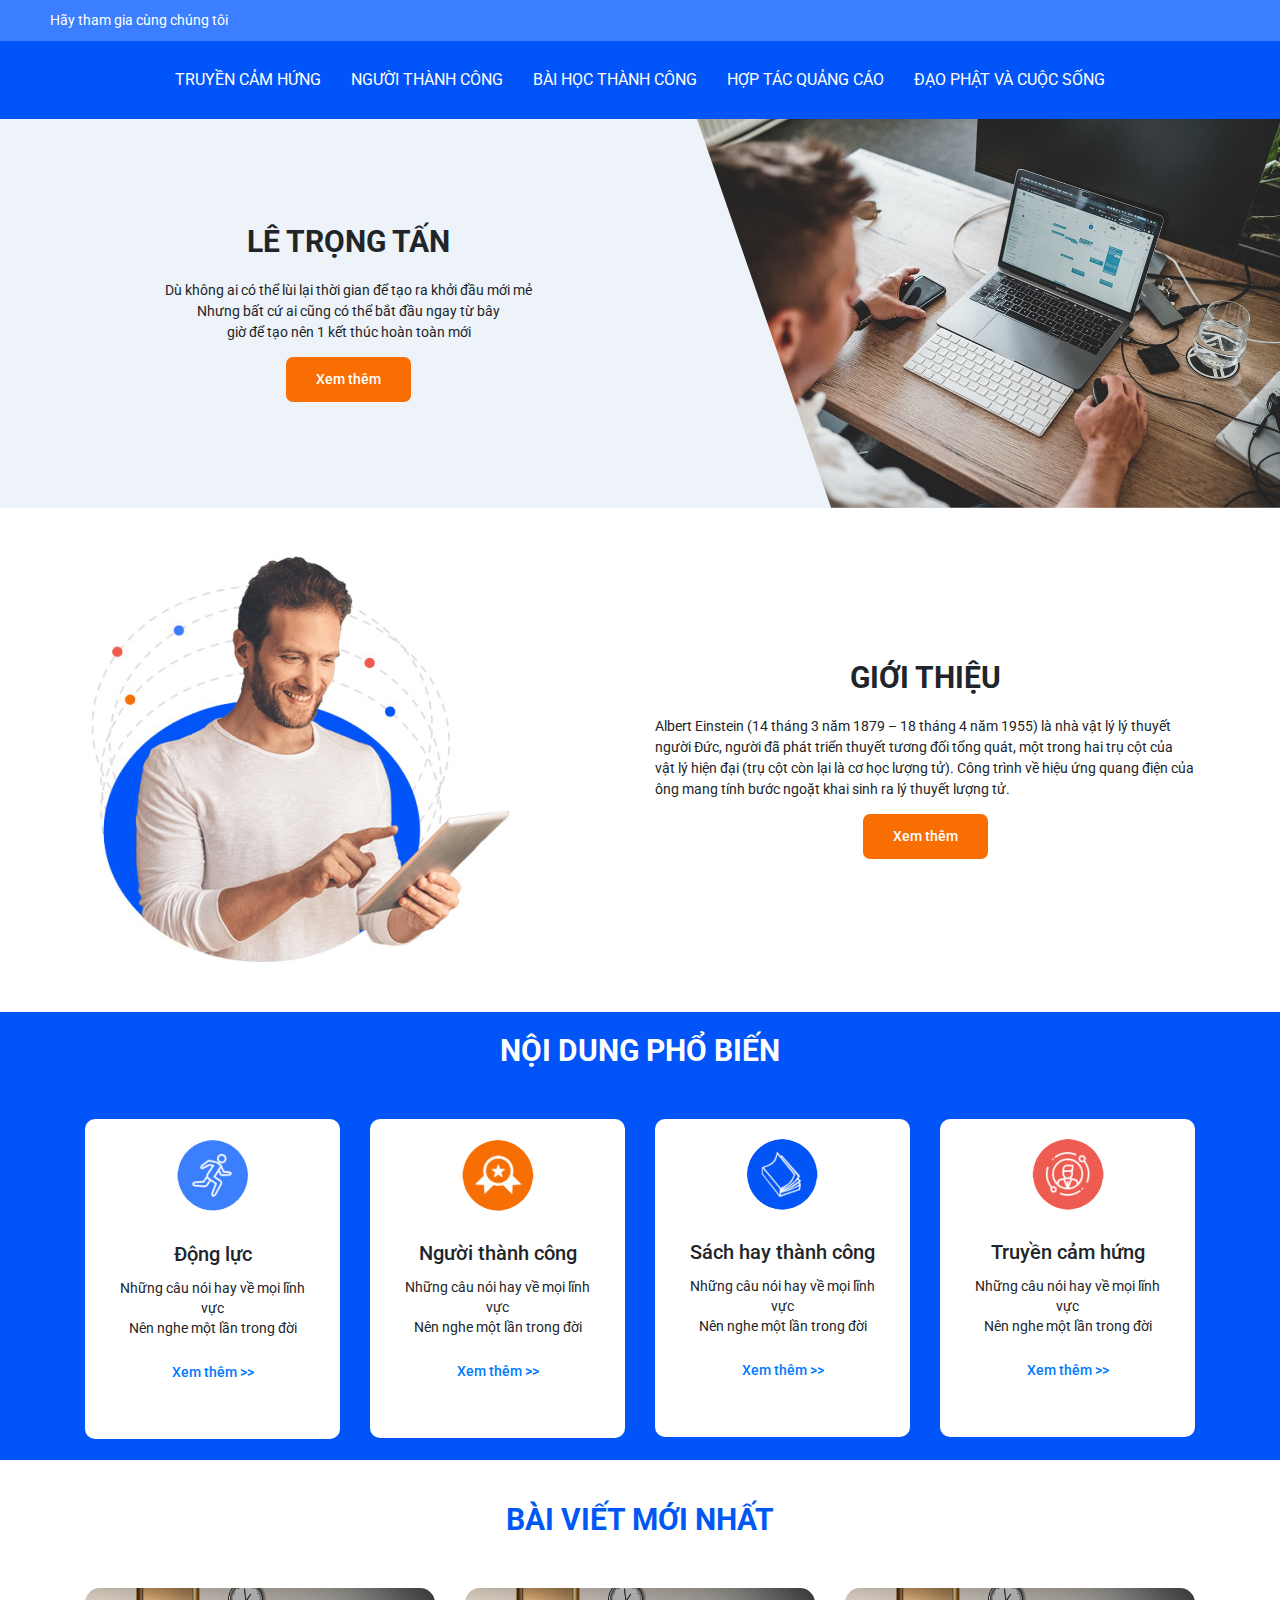
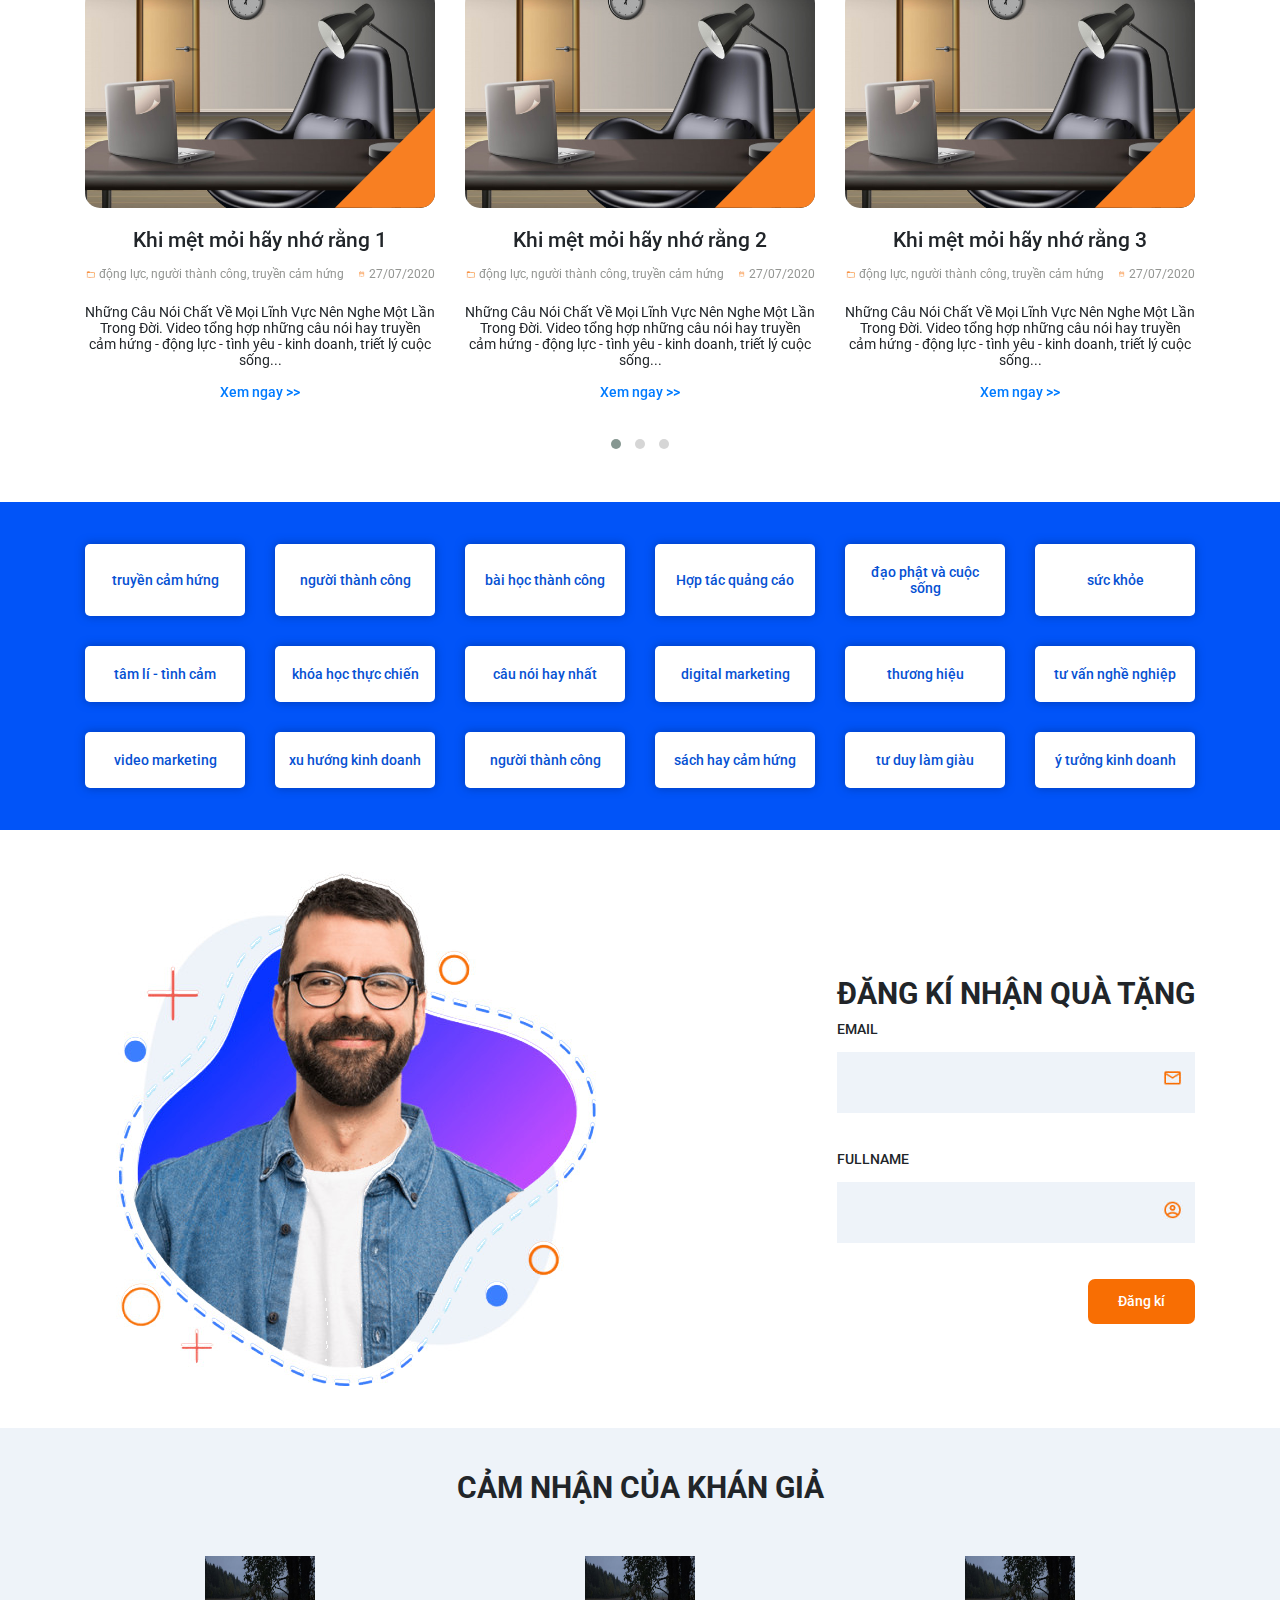
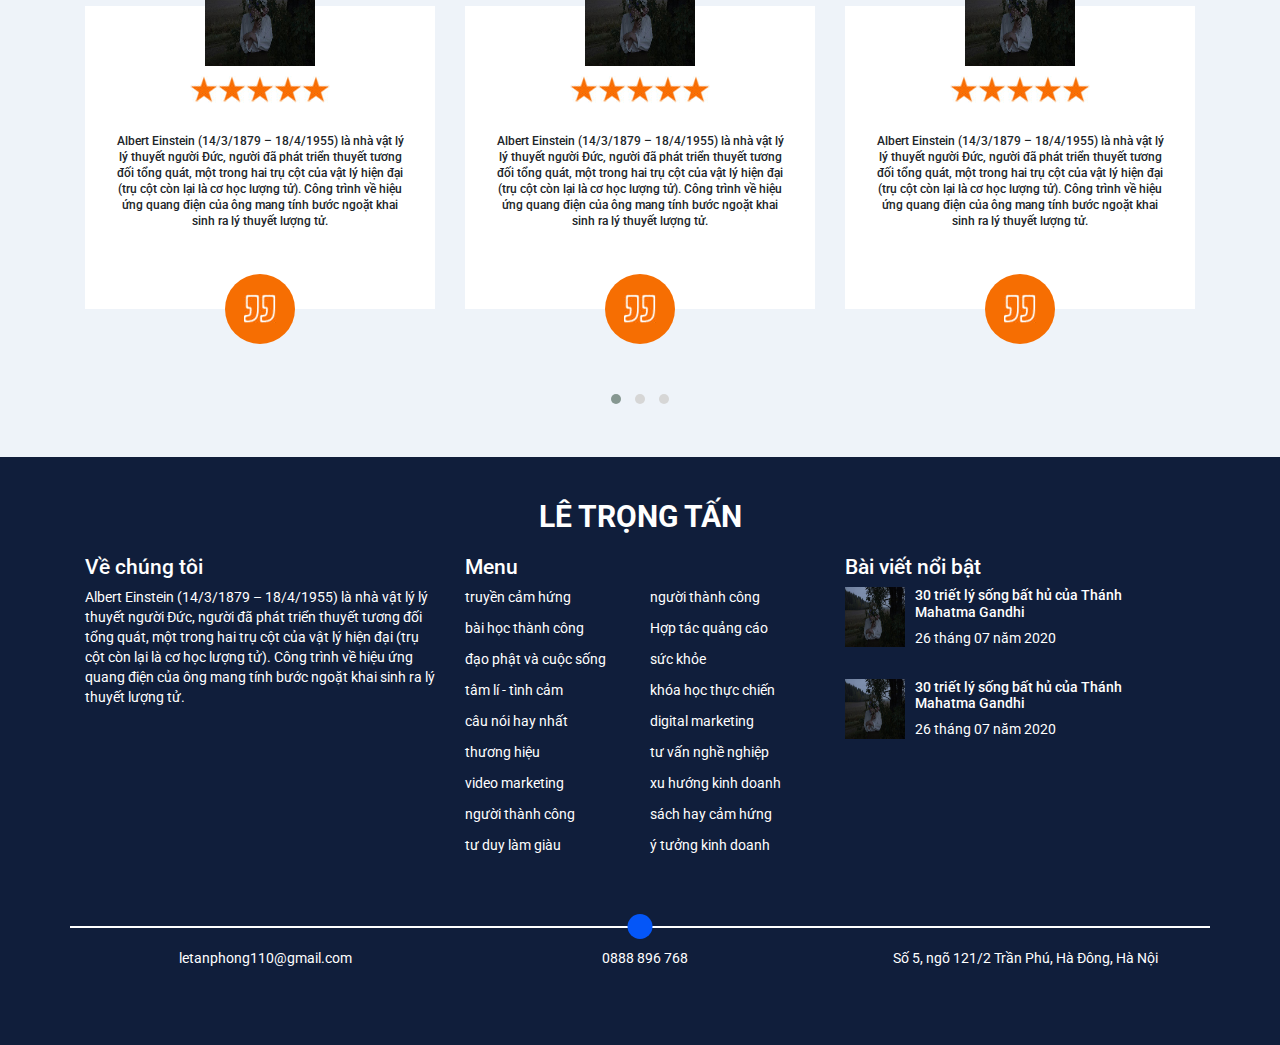
<file: index.html>
<!DOCTYPE html>
<html lang="en">
<head>
    <meta charset="UTF-8">
    <meta name="viewport" content="width=device-width, initial-scale=1.0">
    <title>Document</title>
    <link rel="stylesheet" href="https://maxcdn.bootstrapcdn.com/bootstrap/4.0.0/css/bootstrap.min.css" integrity="sha384-Gn5384xqQ1aoWXA+058RXPxPg6fy4IWvTNh0E263XmFcJlSAwiGgFAW/dAiS6JXm" crossorigin="anonymous">
    <link rel="stylesheet" href="https://cdnjs.cloudflare.com/ajax/libs/OwlCarousel2/2.3.4/assets/owl.carousel.css" integrity="sha512-UTNP5BXLIptsaj5WdKFrkFov94lDx+eBvbKyoe1YAfjeRPC+gT5kyZ10kOHCfNZqEui1sxmqvodNUx3KbuYI/A==" crossorigin="anonymous" />    <link rel="stylesheet" href="https://cdnjs.cloudflare.com/ajax/libs/OwlCarousel2/2.3.4/assets/owl.theme.default.css" integrity="sha512-OTcub78R3msOCtY3Tc6FzeDJ8N9qvQn1Ph49ou13xgA9VsH9+LRxoFU6EqLhW4+PKRfU+/HReXmSZXHEkpYoOA==" crossorigin="anonymous" />
    <link rel="stylesheet" href="./assets/style.css">
    <link rel="stylesheet" href="https://cdnjs.cloudflare.com/ajax/libs/font-awesome/5.15.1/css/all.min.css" integrity="sha512-+4zCK9k+qNFUR5X+cKL9EIR+ZOhtIloNl9GIKS57V1MyNsYpYcUrUeQc9vNfzsWfV28IaLL3i96P9sdNyeRssA==" crossorigin="anonymous" />
    <link href="https://fonts.googleapis.com/css2?family=Roboto:ital,wght@0,100;0,300;0,400;0,500;1,100;1,300;1,400;1,500&display=swap" rel="stylesheet"></head>
<body>
    <div class="header">
        <div class="head-join">
            <span class="float-left">Hãy tham gia cùng chúng tôi</span>
            <div class="icons float-right">
                <i class="fab fa-facebook"></i>
                <i class="fab fa-youtube"></i>
                <i class="fab fa-instagram"></i>
            </div>
        </div>
        
    </div>
    <nav class="navbar navbar-expand-sm bg-blue">
        <button type="button" class="navbar-toggler">
            <span></span>
            <span></span>
            <span></span>
        </button>
        <div class="side-bar">
            <button type="button" class="float-right side-bar-close">
                <i class="fas fa-times"></i>
            </button>
            <ul>
                <li>
                    <a href="#"> Truyền cảm hứng </a>
                </li>
                <li>
                    <a href="#"> Người thành công </a>
                </li>
                <li>
                    <a href="#"> Bài học thành công </a>
                </li>
                <li>
                    <a href="#"> Hợp tác quảng cáo </a>
                </li>
                <li>
                    <a href="#"> Đạo phật và cuộc sống </a>
                </li>
                
            </ul>
        </div>
    </nav>
    <div class="letrongtan">
        <div class="row m-0">
            <div class="col-sm d-flex justify-content-center flex-column align-items-center m-5">
                <h3 class="title"> Lê Trọng Tấn</h3>
                <p class="text-center">
                    Dù không ai có thể lùi lại thời gian để tạo ra khởi đầu mới mẻ <br>
                    Nhưng bất cứ ai cũng có thể bắt đầu ngay từ bây<br>
                    giờ để tạo nên 1 kết thúc hoàn toàn mới
                </p>
                <a href="#" class="btn-show-more">
                    Xem thêm
                </a>
            </div>
            <div class="col-sm p-0">
                <img src="./assets/letrongtan.jpg" class="img-fluid" alt="Lê Trọng Tấn">
            </div>
        </div>
    </div>
    <div class="container">
        <div class="row py-5">
            <div class="col-sm">
                <img src="./assets/personal.png" class="img-fluid" alt="Personal">
            </div>
            <div class="col-sm d-flex justify-content-center flex-column align-items-center">
                <h3 class="title"> Giới thiệu</h3>
                <p>
                    Albert Einstein (14 tháng 3 năm 1879 – 18 tháng 4 năm 1955) là nhà vật lý lý thuyết người Đức,
                    người đã phát triển thuyết tương đối tổng quát,
                    một trong hai trụ cột của vật lý hiện đại (trụ cột còn lại là cơ học lượng tử).
                    Công trình về hiệu ứng quang điện của ông mang tính bước ngoặt khai sinh ra lý thuyết lượng tử.
                </p>
                <a href="#" class="btn-show-more">Xem thêm</a>
            </div>
        </div>
    </div>
    <div class="bg-hot-contents">
        <div class="container">
            <h3 class="title pt-4">Nội dung phổ biến</h3>
            <div class="row">
                <div class="col-xl-3 col-md-6">
                    <div class="item mb-4">
                        <img src="./assets/run.png" alt="">
                        <h4>Động lực</h4>
    
                        <p>
                            Những câu nói hay về mọi lĩnh vực<br>
                            Nên nghe một lần trong đời
                        </p>
                        <a href="">
                            Xem thêm >>  
                        </a>
                    </div>
                </div>
                <div class="col-xl-3 col-md-6">
                    <div class="item mb-4">
                        <img src="./assets/rate.png" alt="">
                        <h4>Người thành công</h4>
                        <p>
                            Những câu nói hay về mọi lĩnh vực<br>
                            Nên nghe một lần trong đời
                        </p>
                        <a href="">
                            Xem thêm >>  
                        </a>
                    </div>
                </div>
                <div class="col-xl-3 col-md-6">
                    <div class="item mb-4">
                        <img src="./assets/book.png" alt="">
                        <h4>Sách hay thành công</h4>
    
                        <p>
                            Những câu nói hay về mọi lĩnh vực<br>
                            Nên nghe một lần trong đời
                        </p>
                        <a href="">
                            Xem thêm >>  
                        </a>
                    </div>
                </div>
                <div class="col-xl-3 col-md-6">
                    <div class="item mb-4">
                        <img src="./assets/cc.png" alt="">
                        <h4>Truyền cảm hứng</h4>
    
                        <p>
                            Những câu nói hay về mọi lĩnh vực<br>
                            Nên nghe một lần trong đời
                        </p>
                        <a href="">
                            Xem thêm >>  
                        </a>
                    </div>
                </div>
            </div>
        </div>
    </div>
    <div class="new-posts">
        <div class="container py-5">
            <h3 class="title">
                Bài viết mới nhất
            </h3>
            <div class="owl-carousel owl-theme">
                <div class="item mb-4">
                    <div class="thumb">
                        <img src="./assets/newpost.jpg" alt="New post">
                        <div></div>
                    </div>
                    <h4>
                        Khi mệt mỏi hãy nhớ rằng 1
                    </h4>
                    <div class="d-flex tags-time">
                        <div class="tags">
                            <img src="./assets/icon-folder.png" alt="">
                            <span>
                                động lực, người thành công, truyền cảm hứng
                            </span>

                        </div>
                        <div class="time">
                            <img src="./assets/icon-time.png" alt="">
                            <span>
                                27/07/2020
                            </span>

                        </div>
                    </div>
                    <p>
                        Những Câu Nói Chất Về Mọi Lĩnh Vực Nên Nghe Một Lần Trong Đời. Video tổng hợp những câu nói hay truyền cảm hứng - động lực - tình yêu - kinh doanh, triết lý cuộc sống...
                    </p>
                    <a href="#"> Xem ngay >> </a>
                </div><div class="item mb-4">
                    <div class="thumb">
                        <img src="./assets/newpost.jpg" alt="New post">
                        <div></div>
                    </div>
                    <h4>
                        Khi mệt mỏi hãy nhớ rằng 2
                    </h4>
                    <div class="d-flex tags-time">
                        <div class="tags">
                            <img src="./assets/icon-folder.png" alt="">
                            <span>
                                động lực, người thành công, truyền cảm hứng
                            </span>

                        </div>
                        <div class="time">
                            <img src="./assets/icon-time.png" alt="">
                            <span>
                                27/07/2020
                            </span>

                        </div>
                    </div>
                    <p>
                        Những Câu Nói Chất Về Mọi Lĩnh Vực Nên Nghe Một Lần Trong Đời. Video tổng hợp những câu nói hay truyền cảm hứng - động lực - tình yêu - kinh doanh, triết lý cuộc sống...
                    </p>
                    <a href="#"> Xem ngay >> </a>
                </div><div class="item mb-4">
                    <div class="thumb">
                        <img src="./assets/newpost.jpg" alt="New post">
                        <div></div>
                    </div>
                    <h4>
                        Khi mệt mỏi hãy nhớ rằng 3
                    </h4>
                    <div class="d-flex tags-time">
                        <div class="tags">
                            <img src="./assets/icon-folder.png" alt="">
                            <span>
                                động lực, người thành công, truyền cảm hứng
                            </span>

                        </div>
                        <div class="time">
                            <img src="./assets/icon-time.png" alt="">
                            <span>
                                27/07/2020
                            </span>

                        </div>
                    </div>
                    <p>
                        Những Câu Nói Chất Về Mọi Lĩnh Vực Nên Nghe Một Lần Trong Đời. Video tổng hợp những câu nói hay truyền cảm hứng - động lực - tình yêu - kinh doanh, triết lý cuộc sống...
                    </p>
                    <a href="#"> Xem ngay >> </a>
                </div>
                <div class="item mb-4">
                    <div class="thumb">
                        <img src="./assets/newpost.jpg" alt="New post">
                        <div></div>
                    </div>
                    <h4>
                        Khi mệt mỏi hãy nhớ rằng 4
                    </h4>
                    <div class="d-flex tags-time">
                        <div class="tags">
                            <img src="./assets/icon-folder.png" alt="">
                            <span>
                                động lực, người thành công, truyền cảm hứng
                            </span>

                        </div>
                        <div class="time">
                            <img src="./assets/icon-time.png" alt="">
                            <span>
                                27/07/2020
                            </span>

                        </div>
                    </div>
                    <p>
                        Những Câu Nói Chất Về Mọi Lĩnh Vực Nên Nghe Một Lần Trong Đời. Video tổng hợp những câu nói hay truyền cảm hứng - động lực - tình yêu - kinh doanh, triết lý cuộc sống...
                    </p>
                    <a href="#"> Xem ngay >> </a>
                </div>
                <div class="item mb-4">
                    <div class="thumb">
                        <img src="./assets/newpost.jpg" alt="New post">
                        <div></div>
                    </div>
                    <h4>
                        Khi mệt mỏi hãy nhớ rằng 5
                    </h4>
                    <div class="d-flex tags-time">
                        <div class="tags">
                            <img src="./assets/icon-folder.png" alt="">
                            <span>
                                động lực, người thành công, truyền cảm hứng
                            </span>

                        </div>
                        <div class="time">
                            <img src="./assets/icon-time.png" alt="">
                            <span>
                                27/07/2020
                            </span>

                        </div>
                    </div>
                    <p>
                        Những Câu Nói Chất Về Mọi Lĩnh Vực Nên Nghe Một Lần Trong Đời. Video tổng hợp những câu nói hay truyền cảm hứng - động lực - tình yêu - kinh doanh, triết lý cuộc sống...
                    </p>
                    <a href="#"> Xem ngay >> </a>
                </div>
                <div class="item mb-4">
                    <div class="thumb">
                        <img src="./assets/newpost.jpg" alt="New post">
                        <div></div>
                    </div>
                    <h4>
                        Khi mệt mỏi hãy nhớ rằng 6
                    </h4>
                    <div class="d-flex tags-time">
                        <div class="tags">
                            <img src="./assets/icon-folder.png" alt="">
                            <span>
                                động lực, người thành công, truyền cảm hứng
                            </span>

                        </div>
                        <div class="time">
                            <img src="./assets/icon-time.png" alt="">
                            <span>
                                27/07/2020
                            </span>

                        </div>
                    </div>
                    <p>
                        Những Câu Nói Chất Về Mọi Lĩnh Vực Nên Nghe Một Lần Trong Đời. Video tổng hợp những câu nói hay truyền cảm hứng - động lực - tình yêu - kinh doanh, triết lý cuộc sống...
                    </p>
                    <a href="#"> Xem ngay >> </a>
                </div>
                <div class="item mb-4">
                    <div class="thumb">
                        <img src="./assets/newpost.jpg" alt="New post">
                        <div></div>
                    </div>
                    <h4>
                        Khi mệt mỏi hãy nhớ rằng 7
                    </h4>
                    <div class="d-flex tags-time">
                        <div class="tags">
                            <img src="./assets/icon-folder.png" alt="">
                            <span>
                                động lực, người thành công, truyền cảm hứng
                            </span>

                        </div>
                        <div class="time">
                            <img src="./assets/icon-time.png" alt="">
                            <span>
                                27/07/2020
                            </span>

                        </div>
                    </div>
                    <p>
                        Những Câu Nói Chất Về Mọi Lĩnh Vực Nên Nghe Một Lần Trong Đời. Video tổng hợp những câu nói hay truyền cảm hứng - động lực - tình yêu - kinh doanh, triết lý cuộc sống...
                    </p>
                    <a href="#"> Xem ngay >> </a>
                </div>
                <div class="item mb-4">
                    <div class="thumb">
                        <img src="./assets/newpost.jpg" alt="New post">
                        <div></div>
                    </div>
                    <h4>
                        Khi mệt mỏi hãy nhớ rằng 8
                    </h4>
                    <div class="d-flex tags-time">
                        <div class="tags">
                            <img src="./assets/icon-folder.png" alt="">
                            <span>
                                động lực, người thành công, truyền cảm hứng
                            </span>

                        </div>
                        <div class="time">
                            <img src="./assets/icon-time.png" alt="">
                            <span>
                                27/07/2020
                            </span>

                        </div>
                    </div>
                    <p>
                        Những Câu Nói Chất Về Mọi Lĩnh Vực Nên Nghe Một Lần Trong Đời. Video tổng hợp những câu nói hay truyền cảm hứng - động lực - tình yêu - kinh doanh, triết lý cuộc sống...
                    </p>
                    <a href="#"> Xem ngay >> </a>
                </div>
            </div>
        </div>
    </div>
    <div class="categories">
        <div class="container py-5">
            <div class="grid">
                <span class="item">truyền cảm hứng</span>
                <span class="item">người thành công</span>
                <span class="item">bài học thành công</span>
                <span class="item">Hợp tác quảng cáo</span>
                <span class="item">đạo phật và cuộc sống</span>
                <span class="item">sức khỏe</span>


                <span class="item">tâm lí - tình cảm</span>
                <span class="item">khóa học thực chiến</span>
                <span class="item">câu nói hay nhất</span>
                <span class="item">digital marketing</span>
                <span class="item">thương hiệu</span>
                <span class="item">tư vấn nghề nghiệp</span>

                <span class="item">video marketing</span>
                <span class="item">xu hướng kinh doanh</span>
                <span class="item">người thành công</span>
                <span class="item">sách hay cảm hứng</span>
                <span class="item">tư duy làm giàu</span>
                <span class="item">ý tưởng kinh doanh</span>
            </div>
        </div>
    </div>
    <div class="register-gift">
        <div class="container">
            <div class="row py-5 align-items-center">
                <div class="col-lg-6 d-flex justify-content-center">
                    <img src="./assets/personal-register.png"  class="img-fluid" alt="">
                </div>
                <div class="col-lg-6 d-flex justify-content-lg-end justify-content-center mt-5">
                    <div class="form-register">
                        <form action="#">
                            <h3>Đăng kí nhận quà tặng</h3>
                            <div class="form-input">
                                <label for="email">Email</label>
                                <div class="input">
                                    <input type="text" id="email">
                                    <img src="./assets/message.png" alt="">
                                </div>
                            </div>
                            <div class="form-input">
                                <label for="fullname">Fullname</label>
                                <div class="input">
                                    <input type="text" id="fullname">
                                    <img src="./assets/user.png" alt="">
                                </div>
                            </div>
                            <div class="btn-register">
                                <button class="btn-show-more"> Đăng kí</button>
                            </div>
                        </form>
                    </div>
                </div>
            </div>
        </div>
    </div>
    <div class="custumer-comments">
        <div class="container py-5">
            <h3 class="title">
                CẢM NHẬN CỦA KHÁN GIẢ
            </h3>
            <div class="owl-carousel owl-theme">
                <div class="comment">
                    <img src="./assets/avatar.jpg" alt="">
                    <div class="bg">
                        <div class="rate">
                            <img src="./assets/star.png" alt="">
                            <img src="./assets/star.png" alt="">
                            <img src="./assets/star.png" alt="">
                            <img src="./assets/star.png" alt="">
                            <img src="./assets/star.png" alt="">
    
                        </div>
                        <p>
                            Albert Einstein (14/3/1879 – 18/4/1955) là nhà vật lý lý thuyết người Đức,
                        người đã phát triển thuyết tương đối tổng quát,
                        một trong hai trụ cột của vật lý hiện đại (trụ cột còn lại là cơ học lượng tử).
                        Công trình về hiệu ứng quang điện của ông mang tính bước ngoặt khai sinh ra lý thuyết lượng tử.
                        </p>
                    </div>
                    <div class="icon-quote">
                        <img src="./assets/quote.png" alt="">
                    </div>
                </div>
                <div class="comment">
                    <img src="./assets/avatar.jpg" alt="">
                    <div class="bg">
                        <div class="rate">
                            <img src="./assets/star.png" alt="">
                            <img src="./assets/star.png" alt="">
                            <img src="./assets/star.png" alt="">
                            <img src="./assets/star.png" alt="">
                            <img src="./assets/star.png" alt="">
    
                        </div>
                        <p>
                            Albert Einstein (14/3/1879 – 18/4/1955) là nhà vật lý lý thuyết người Đức,
                        người đã phát triển thuyết tương đối tổng quát,
                        một trong hai trụ cột của vật lý hiện đại (trụ cột còn lại là cơ học lượng tử).
                        Công trình về hiệu ứng quang điện của ông mang tính bước ngoặt khai sinh ra lý thuyết lượng tử.
                        </p>
                    </div>
                    <div class="icon-quote">
                        <img src="./assets/quote.png" alt="">
                    </div>
                </div>
                <div class="comment">
                    <img src="./assets/avatar.jpg" alt="">
                    <div class="bg">
                        <div class="rate">
                            <img src="./assets/star.png" alt="">
                            <img src="./assets/star.png" alt="">
                            <img src="./assets/star.png" alt="">
                            <img src="./assets/star.png" alt="">
                            <img src="./assets/star.png" alt="">
    
                        </div>
                        <p>
                            Albert Einstein (14/3/1879 – 18/4/1955) là nhà vật lý lý thuyết người Đức,
                        người đã phát triển thuyết tương đối tổng quát,
                        một trong hai trụ cột của vật lý hiện đại (trụ cột còn lại là cơ học lượng tử).
                        Công trình về hiệu ứng quang điện của ông mang tính bước ngoặt khai sinh ra lý thuyết lượng tử.
                        </p>
                    </div>
                    <div class="icon-quote">
                        <img src="./assets/quote.png" alt="">
                    </div>
                </div>
                <div class="comment">
                    <img src="./assets/avatar.jpg" alt="">
                    <div class="bg">
                        <div class="rate">
                            <img src="./assets/star.png" alt="">
                            <img src="./assets/star.png" alt="">
                            <img src="./assets/star.png" alt="">
                            <img src="./assets/star.png" alt="">
                            <img src="./assets/star.png" alt="">
    
                        </div>
                        <p>
                            Albert Einstein (14/3/1879 – 18/4/1955) là nhà vật lý lý thuyết người Đức,
                        người đã phát triển thuyết tương đối tổng quát,
                        một trong hai trụ cột của vật lý hiện đại (trụ cột còn lại là cơ học lượng tử).
                        Công trình về hiệu ứng quang điện của ông mang tính bước ngoặt khai sinh ra lý thuyết lượng tử.
                        </p>
                    </div>
                    <div class="icon-quote">
                        <img src="./assets/quote.png" alt="">
                    </div>
                </div>
                <div class="comment">
                    <img src="./assets/avatar.jpg" alt="">
                    <div class="bg">
                        <div class="rate">
                            <img src="./assets/star.png" alt="">
                            <img src="./assets/star.png" alt="">
                            <img src="./assets/star.png" alt="">
                            <img src="./assets/star.png" alt="">
                            <img src="./assets/star.png" alt="">
    
                        </div>
                        <p>
                            Albert Einstein (14/3/1879 – 18/4/1955) là nhà vật lý lý thuyết người Đức,
                        người đã phát triển thuyết tương đối tổng quát,
                        một trong hai trụ cột của vật lý hiện đại (trụ cột còn lại là cơ học lượng tử).
                        Công trình về hiệu ứng quang điện của ông mang tính bước ngoặt khai sinh ra lý thuyết lượng tử.
                        </p>
                    </div>
                    <div class="icon-quote">
                        <img src="./assets/quote.png" alt="">
                    </div>
                </div>
                <div class="comment">
                    <img src="./assets/avatar.jpg" alt="">
                    <div class="bg">
                        <div class="rate">
                            <img src="./assets/star.png" alt="">
                            <img src="./assets/star.png" alt="">
                            <img src="./assets/star.png" alt="">
                            <img src="./assets/star.png" alt="">
                            <img src="./assets/star.png" alt="">
    
                        </div>
                        <p>
                            Albert Einstein (14/3/1879 – 18/4/1955) là nhà vật lý lý thuyết người Đức,
                        người đã phát triển thuyết tương đối tổng quát,
                        một trong hai trụ cột của vật lý hiện đại (trụ cột còn lại là cơ học lượng tử).
                        Công trình về hiệu ứng quang điện của ông mang tính bước ngoặt khai sinh ra lý thuyết lượng tử.
                        </p>
                    </div>
                    <div class="icon-quote">
                        <img src="./assets/quote.png" alt="">
                    </div>
                </div>
                <div class="comment">
                    <img src="./assets/avatar.jpg" alt="">
                    <div class="bg">
                        <div class="rate">
                            <img src="./assets/star.png" alt="">
                            <img src="./assets/star.png" alt="">
                            <img src="./assets/star.png" alt="">
                            <img src="./assets/star.png" alt="">
                            <img src="./assets/star.png" alt="">
    
                        </div>
                        <p>
                            Albert Einstein (14/3/1879 – 18/4/1955) là nhà vật lý lý thuyết người Đức,
                        người đã phát triển thuyết tương đối tổng quát,
                        một trong hai trụ cột của vật lý hiện đại (trụ cột còn lại là cơ học lượng tử).
                        Công trình về hiệu ứng quang điện của ông mang tính bước ngoặt khai sinh ra lý thuyết lượng tử.
                        </p>
                    </div>
                    <div class="icon-quote">
                        <img src="./assets/quote.png" alt="">
                    </div>
                </div>
            </div>
        </div>
    </div>
    <div class="footer">
        <div class="container py-5">
            <h3 class="title">Lê Trọng Tấn</h3>
            <div class="row">
                <div class="col-md-6 col-lg-4 foot-about">
                    <h4>Về chúng tôi</h4>
                    <p>
                        Albert Einstein (14/3/1879 – 18/4/1955) là nhà vật lý lý thuyết người Đức,
                        người đã phát triển thuyết tương đối tổng quát,
                        một trong hai trụ cột của vật lý hiện đại (trụ cột còn lại là cơ học lượng tử).
                        Công trình về hiệu ứng quang điện của ông mang tính bước ngoặt khai sinh ra lý thuyết lượng tử.
                        
                    </p>
                    <div class="icons">
                        <i class="fab fa-facebook"></i>
                        <i class="fab fa-youtube"></i>
                        <i class="fab fa-instagram"></i>
                    </div>
                </div>
                <div class="col-md-6 col-lg-4 foot-menu">
                    <h4>Menu</h4>
                    <div class="grid categorys">
                        <span class="sub">truyền cảm hứng</span>
                        <span class="sub">người thành công</span>
                        <span class="sub">bài học thành công</span>
                        <span class="sub">Hợp tác quảng cáo</span>
                        <span class="sub">đạo phật và cuộc sống</span>
                        <span class="sub">sức khỏe</span>
    
                        <span class="sub">tâm lí - tình cảm</span>
                        <span class="sub">khóa học thực chiến</span>
                        <span class="sub">câu nói hay nhất</span>
                        <span class="sub">digital marketing</span>
                        <span class="sub">thương hiệu</span>
                        <span class="sub">tư vấn nghề nghiệp</span>
    
                        <span class="sub">video marketing</span>
                        <span class="sub">xu hướng kinh doanh</span>
                        <span class="sub">người thành công</span>
                        <span class="sub">sách hay cảm hứng</span>
                        <span class="sub">tư duy làm giàu</span>
                        <span class="sub">ý tưởng kinh doanh</span>
                    </div>
                </div>
                <div class="col-md-6  col-lg-4 foot-hot-posts">
                    <h4>  Bài viết nổi bật  </h4>
                    <div class="items">
                        <div class="grid item">
                            <img src="./assets/avatar.jpg" alt="" style="grid-row: 1 / 3;">
                            <h5>30 triết lý sống bất hủ của Thánh Mahatma Gandhi</h5>
                            <div class="time">
                                26 tháng 07 năm 2020
                            </div>
                        </div>
                        <div class="grid item">
                            <img src="./assets/avatar.jpg" alt=""  style="grid-row: 1 / 3;">
                            <h5>30 triết lý sống bất hủ của Thánh Mahatma Gandhi</h5>
                            <div class="time">
                                26 tháng 07 năm 2020
                            </div>
                        </div>
                    </div>
                </div>
            </div>
            <div style="position: relative;">
                <div class="row contact text-center">
                    <p class="col-sm-4"><i class="far fa-envelope"></i> letanphong110@gmail.com</p>
                    <p class="col-sm-4"><i class="fas fa-phone"></i>0888 896 768</p>
                    <p class="col-sm-4"><i class="fas fa-map-marker-alt"></i>Số 5, ngõ 121/2 Trần Phú, Hà Đông, Hà Nội</p>
                </div>
                <div class="scroll-top">
                    <i class="fas fa-angle-up"></i>
                </div>
            </div>
        </div>
        
        
    </div>
    
    <script src="https://cdnjs.cloudflare.com/ajax/libs/jquery/3.5.1/jquery.min.js" integrity="sha512-bLT0Qm9VnAYZDflyKcBaQ2gg0hSYNQrJ8RilYldYQ1FxQYoCLtUjuuRuZo+fjqhx/qtq/1itJ0C2ejDxltZVFg==" crossorigin="anonymous"></script>    <script src="https://cdnjs.cloudflare.com/ajax/libs/popper.js/1.12.9/umd/popper.min.js" integrity="sha384-ApNbgh9B+Y1QKtv3Rn7W3mgPxhU9K/ScQsAP7hUibX39j7fakFPskvXusvfa0b4Q" crossorigin="anonymous"></script>
    <script src="https://maxcdn.bootstrapcdn.com/bootstrap/4.0.0/js/bootstrap.min.js" integrity="sha384-JZR6Spejh4U02d8jOt6vLEHfe/JQGiRRSQQxSfFWpi1MquVdAyjUar5+76PVCmYl" crossorigin="anonymous"></script>
    <script src="https://cdnjs.cloudflare.com/ajax/libs/OwlCarousel2/2.3.4/owl.carousel.min.js" integrity="sha512-bPs7Ae6pVvhOSiIcyUClR7/q2OAsRiovw4vAkX+zJbw3ShAeeqezq50RIIcIURq7Oa20rW2n2q+fyXBNcU9lrw==" crossorigin="anonymous"></script>
    <script src="./assets/script.js"></script>
</body>
</html>
</file>
<file: assets/style.css>
* {
    font-family: 'Roboto', sans-serif;
    box-sizing: border-box;
    font-size: 14px;
}
a:hover {
    text-decoration: none;
}
h3.title {
    font-size: 30px;
    margin-bottom: 20px;
    font-weight: bold;
    text-transform: uppercase;
    text-align: center;
}
.grid {
    display: grid;
}
.flex {
    display: flex;
}

.btn-show-more {
    border: none;
    outline: none;
    padding: 0;
    background: #f86e03;
    padding: 12px 30px;
    color: #fff;
    border-radius: 7px;
    font-weight: 500;
    transition: 0.3s linear;

}
.btn-show-more:hover {
    transform: translateY(-5px);
    box-shadow: -2px 2px 10px #ef9854;
    color: #fff;
}
.header,.header a {
    color: #fff;
}
.header .head-join {
    background: #3b7eff;
    padding: 10px 50px;
}
.header .head-join:after {
    content: "";
    display: table;
    width: 100%;
}
.header .head-join .icons * {
    margin-right: 10px;
}
.navbar.bg-blue {
    background: #0154f8;
    color: #fff
}
.navbar a:hover {
    color: #eee;
    text-decoration: none;
}
.navbar-toggler {
    outline: none !important;
}
.navbar-toggler span{
    width: 32px;
    height: 3px;
    background-color: #fff;
    display: block;
    margin: 5px;
    border-radius: 5px;
}
.navbar .side-bar {
    width: 100%;
}
.navbar ul {
    display: flex;
    justify-content: center;
    align-items: center;
    width: 100%;
    padding: 0;
    margin: 0;
    padding: 20px 0;
    font-size: 16px;
}
.navbar ul li {
    text-transform: uppercase;
    text-align: center;
    margin: 0 15px;
    list-style: none;
}

.navbar ul li a {
    color: #fff;
    font-size: 16px;
}
.side-bar button {
    display: none;
}
.letrongtan {
    background: #eef3f9;
}
.letrongtan img {
    width: 100%;
    height: 100%;
    clip-path: polygon(0 0, 100% 0, 100% 100%, 23% 100%);
}
.bg-hot-contents {
    background-color: #0154f8;

}
.bg-hot-contents h3 {
    color: #fff;
    margin-bottom: 50px;
}

.bg-hot-contents .item {
    background: #fff;
    padding: 20px 30px;
    display: flex;
    flex-flow: column;
    justify-content: center;
    align-items: center;
    border-radius: 10px;
}
.bg-hot-contents .item h4 {
    text-align: center;
    font-size: 20px;
    margin-bottom: 12px;
    text-transform: none;

}
.bg-hot-contents .item img {
    border-radius: 50%;
    margin-bottom: 30px;

}
.bg-hot-contents .item p {
    text-align: center;
    line-height: 20px;
    margin-bottom: 24px;
}
.bg-hot-contents .item a {
    margin-bottom: 36px;
    font-weight: 500;
    transition: 0.3s linear;
}
.bg-hot-contents .col-xl-3.col-md-6:nth-child(1) a:hover {
    color: #3b7ffe;
}
.bg-hot-contents .col-xl-3.col-md-6:nth-child(2) a:hover {
    color: #f97103;
}
.bg-hot-contents .col-xl-3.col-md-6:nth-child(3) a:hover {
    color: #0155f6;
}
.bg-hot-contents .col-xl-3.col-md-6:nth-child(4) a:hover {
    color: #ef5b51;
}



.new-posts h3 {
    text-align: center;
    margin-bottom: 50px;
    color: #0057f4;

}

.new-posts {
    margin: 0 auto;
    justify-content: center;
    gap: 30px;
}
.new-posts .item {
    flex-flow: column;
    justify-content: center;
    align-items: center;
}
.new-posts .item .thumb {
    border-radius: 15px;
    height: 220px;
    position: relative;
    margin-bottom: 20px;
}
.new-posts .item .thumb > img {
    width: 100%;
    height: 100%;
    border-radius: 15px;
    position: absolute;


}
.new-posts .item .thumb div {
    width: 100px;
    height: 100px;
    background: #f87f22;
    position: absolute;
    bottom: 0;
    right: 0;
    border-radius: 0 0 15px 0;
    clip-path: polygon(100% 0, 0% 100%, 100% 100%);
}
.new-posts .item h4,.new-posts .item p,.new-posts .item a {
    display: block;
    text-align: center;
}
.new-posts .item h4 {
    margin-bottom: 10px;
}
.new-posts .item .tags-time {
    margin-bottom: 20px;
    justify-content: space-between;
    color: #949693;
}
.new-posts .item .tags-time img {
    width: auto;
    display: inline;
}
.new-posts .item .tags-time span {
    font-size: 12px;
}
.new-posts .item p {
    margin-bottom: 14px;
    line-height: 16px;
}
.new-posts .item a{
    font-weight: 500;
}


.categories {
    background-color: #0154f8;
}
.categories .grid {
    grid-template-columns: repeat(6,1fr);
    grid-gap: 30px;
    justify-content: center;
}
.categories span {
    width: 100%;
    padding: 20px 12px;
    background-color: #fff;
    color: #0651d3;
    font-weight: 500;
    border-radius: 5px;
    box-shadow: 0px 0px 10px  #003cb4;
    display: flex;
    justify-content: center;
    align-items: center;
    text-align: center;
    line-height: 16px;
}
.register-gift form {
    display: inline-block;
}
.register-gift form h3 {
    font-size: 30px;
    font-weight: bold;
    text-transform: uppercase;
}
.register-gift form label {
    font-weight: 500;
    text-transform: uppercase;
    margin-bottom: 12px;
}
.register-gift form .form-input * {
    display: block;
}
.register-gift form .form-input {
    margin-bottom: 36px;
    max-width: 385px;

}
.register-gift form .form-input .input {
    background-color: #eef3f9;
    position: relative;
}
.register-gift form .form-input input {
    border: none;
    outline: none;
    background: none;
    width: 100%;
    padding: 20px;
}
.register-gift form .form-input .input img {
    position: absolute;
    right: 12px;
    top: 18px;
}
.register-gift form .btn-register {
    display: flex;
    justify-content: flex-end;
}


.custumer-comments {
    background: #eef3f9;

}
.custumer-comments h3 {
    margin-bottom: 50px;
}

.custumer-comments .comment {
    position: relative;
    margin-bottom: 20px;
    padding: 50px 0;
}
.custumer-comments .bg {
    background-color: #fff;
    padding: 30px;
}
.custumer-comments .comment > img {
    width: 110px;
    height: 110px;
    position: absolute;
    top: 0;
    left: 50%;
    transform: translateX(-50%);
    overflow: unset;
}
.custumer-comments .comment .rate {
    margin-top: 40px;
    display: flex;
    justify-content: center;
    margin-bottom: 30px;
}
.custumer-comments .comment .rate img {
    width: auto;
}
.custumer-comments .comment p {
    text-align: center;
    font-size: 12px;
    line-height: 16px;
    font-weight: 500;
    margin-bottom: 50px;
}
.custumer-comments .comment .icon-quote {
    position: absolute;
    width: 70px;
    height: 70px;
    border-radius: 50%;
    background: #f66e02;
    display: flex;
    justify-content: center;
    align-items: center;
    bottom: 15px;
    left: 50%;
    transform: translateX(-50%);  
}
.custumer-comments .comment .icon-quote img {
    width: auto;
}


.footer {
    background-color: #101e3b; 
    color: #fff;
}

.foot-about {
    margin-bottom: 20px;
}
.foot-about p {
    line-height: 20px;
    margin-bottom: 20px;
}
.foot-about .icons * {
    margin-right: 10px;
    background: #949693;
    color: #fff;
    width: 48px;
    height: 48px;
    line-height: 48px;
    text-align: center;
    font-size: 20px;
    border-radius: 5px;
    transition: 0.3s ease-in-out;
}
.foot-about .icons *:hover {
    background: rgb(1 84 248);

}
.foot-menu {
    margin-bottom: 20px;
}


.foot-menu .categorys {
    grid-template-columns: auto auto;
    gap: 10px;
}
.foot-hot-posts {
    margin-bottom: 20px;
}
.foot-hot-posts .items {
    width: 300px;
}
.foot-hot-posts .items .item {
    grid-template-columns: auto auto;
    margin-bottom: 30px;
}
.foot-hot-posts .items .item > img {
    width: 60px;
    height: 60px;
}
.foot-hot-posts .items .item h5 {
    font-size: 14px;
    font-weight: 500;
    margin-left: 10px;

}
.foot-hot-posts .items .item .time {
    margin-left: 10px;
}
.footer .contact {
    margin-top: 50px;
    border-top: 2px solid #fff;
    padding: 20px 0;
}
.footer .contact i {
    margin-right: 10px;
}
.scroll-top {
    background-color: #0456f8;
    width: 25px;
    height: 25px;
    border-radius: 50%;
    display: flex;
    justify-content: center;
    align-items: center;
    position: absolute;
    top: -12px;
    left: 50%;
    transform: translateX(-50%);
}
@media (max-width: 639.98px) {
    .header .head-join {
        padding: 10px 10px;
    }
    .letrongtan img {
        width: 100%;
        height: 100%;
        clip-path: polygon(0 0, 100% 0, 100% 100%, 0% 100%);
    }

    .navbar ul li a {
        font-size: 14px;
    }
    .categories .grid {
        grid-template-columns: repeat(2,1fr);
        grid-gap: 30px;
    }
    .side-bar {
        position: fixed;
        z-index: 99999;
        max-width: 350px;
        height: 100%;
        top: 0;
        background: #0154f8;
        left: -100%;
        transition: 0.3s ease-in;
    }
    .side-bar.active {
        left: 0;
    }
    .side-bar button {
        border:  none;
        background: none;
        outline: none;
        margin: 10px;
        color: #fff;
        display: block;
    }

    .side-bar button i {
        font-size: 1.5rem;
    }
    .side-bar ul {
        display: block;
        padding: 0px;
        margin-top: 50px;
    }
    .side-bar ul li {
        text-align: left;
        margin: 0;
        padding: 10px 20px;
        border-top: 1px solid #fff;
        border-bottom: 1px solid #fff;
    }
}
@media (min-width:640px) and (max-width: 767.98px) {
    .letrongtan img {
        width: 100%;
        height: 100%;
        clip-path: polygon(0 0, 100% 0, 100% 100%, 0% 100%);

    }
    .navbar ul li a {
        font-size: 14px;
    }
    .categories .grid {
        grid-template-columns: repeat(3,1fr);
        grid-gap: 30px;
    }

}

@media (min-width: 768px) and (max-width:991.98px){
    .navbar ul li a {
        font-size: 14px;
    }
    .categories .grid {
        grid-template-columns: repeat(4,1fr);
        grid-gap: 30px;
    }
}

@media (min-width: 992px) and (max-width:1200px) {
    .categories .grid {
        grid-template-columns: repeat(5,1fr);
        grid-gap: 30px;
    }
}
</file>
